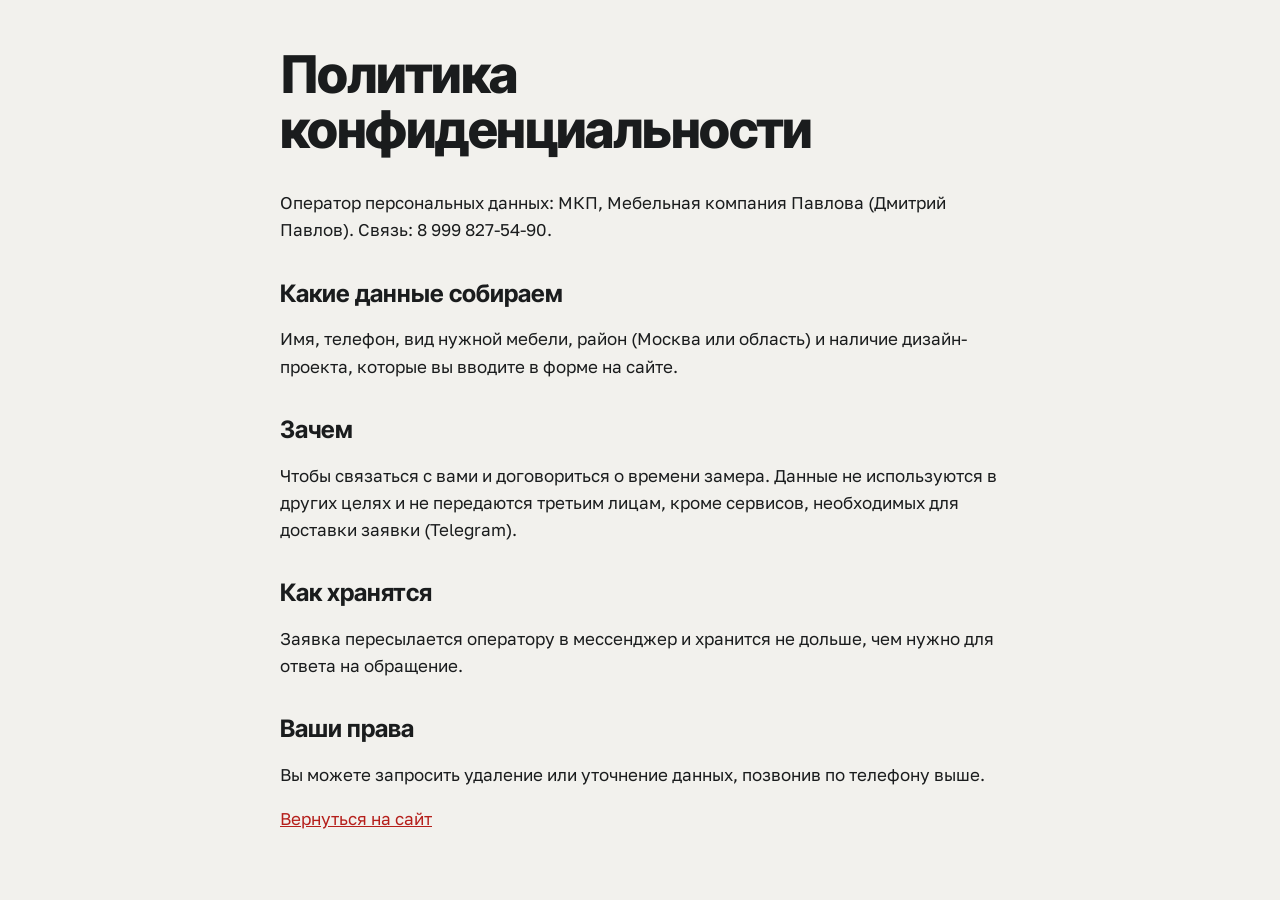
<file: privacy.html>
<!doctype html>
<html lang="ru">
<head>
<meta charset="utf-8">
<meta name="viewport" content="width=device-width, initial-scale=1">
<title>Политика конфиденциальности: МКП, Мебельная компания Павлова</title>
<meta name="robots" content="noindex">
<link href="https://fonts.googleapis.com/css2?family=Inter+Tight:wght@700..800&family=Golos+Text:wght@400;600&display=swap" rel="stylesheet">
<style>
body{margin:0;background:#F2F1ED;color:#1A1C1D;font:17px/1.6 'Golos Text',system-ui,sans-serif;padding:48px 16px}
main{max-width:720px;margin:0 auto}
h1{font:800 clamp(32px,5vw,52px)/1.05 'Inter Tight',Arial,sans-serif;letter-spacing:-.03em;margin:0 0 32px}
h2{font:700 24px/1.2 'Inter Tight',Arial,sans-serif;margin:36px 0 10px}
a{color:#B51F1B}
</style>
</head>
<body>
<main>
<h1>Политика конфиденциальности</h1>
<p>Оператор персональных данных: МКП, Мебельная компания Павлова (Дмитрий Павлов). Связь: 8 999 827-54-90.</p>
<h2>Какие данные собираем</h2>
<p>Имя, телефон, вид нужной мебели, район (Москва или область) и наличие дизайн-проекта, которые вы вводите в форме на сайте.</p>
<h2>Зачем</h2>
<p>Чтобы связаться с вами и договориться о времени замера. Данные не используются в других целях и не передаются третьим лицам, кроме сервисов, необходимых для доставки заявки (Telegram).</p>
<h2>Как хранятся</h2>
<p>Заявка пересылается оператору в мессенджер и хранится не дольше, чем нужно для ответа на обращение.</p>
<h2>Ваши права</h2>
<p>Вы можете запросить удаление или уточнение данных, позвонив по телефону выше.</p>
<p><a href="index.html">Вернуться на сайт</a></p>
</main>
</body>
</html>
</file>
